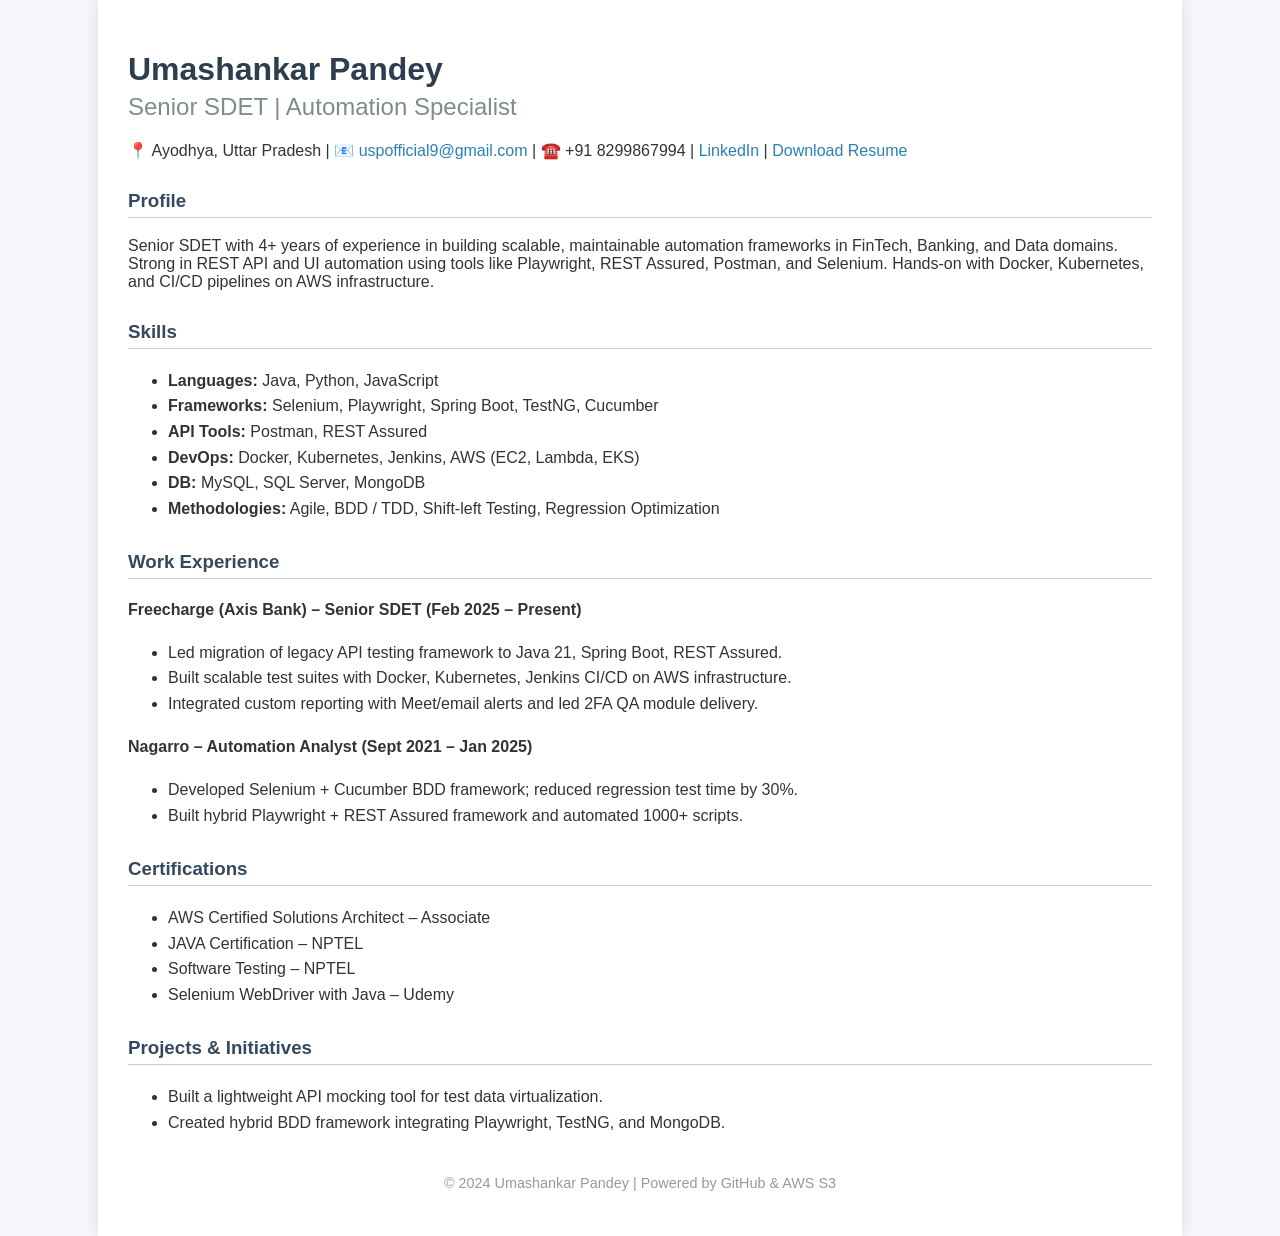
<file: index.html>
<!DOCTYPE html>
<html lang="en">
<head>
    <meta charset="UTF-8" />
    <meta name="viewport" content="width=device-width, initial-scale=1.0" />
    <title>Umashankar Pandey - Resume</title>
    <link rel="stylesheet" href="assets/style.css" />
</head>
<body>
    <div class="container">
        <header>
            <h1>Umashankar Pandey</h1>
            <h2>Senior SDET | Automation Specialist</h2>
            <p>
                📍 Ayodhya, Uttar Pradesh |
                📧 <a href="mailto:uspofficial9@gmail.com">uspofficial9@gmail.com</a> |
                ☎️ +91 8299867994 |
                <a href="https://www.linkedin.com/in/umashankar-pandey" target="_blank">LinkedIn</a> |
                <a href="docs/Umashankar_SDET_Resume_4+YOE.pdf" target="_blank">Download Resume</a>
            </p>
        </header>

        <section>
            <h3>Profile</h3>
            <p>
                Senior SDET with 4+ years of experience in building scalable, maintainable automation frameworks in FinTech,
                Banking, and Data domains. Strong in REST API and UI automation using tools like Playwright, REST Assured,
                Postman, and Selenium. Hands-on with Docker, Kubernetes, and CI/CD pipelines on AWS infrastructure.
            </p>
        </section>

        <section>
            <h3>Skills</h3>
            <ul>
                <li><strong>Languages:</strong> Java, Python, JavaScript</li>
                <li><strong>Frameworks:</strong> Selenium, Playwright, Spring Boot, TestNG, Cucumber</li>
                <li><strong>API Tools:</strong> Postman, REST Assured</li>
                <li><strong>DevOps:</strong> Docker, Kubernetes, Jenkins, AWS (EC2, Lambda, EKS)</li>
                <li><strong>DB:</strong> MySQL, SQL Server, MongoDB</li>
                <li><strong>Methodologies:</strong> Agile, BDD / TDD, Shift-left Testing, Regression Optimization</li>
            </ul>
        </section>

        <section>
            <h3>Work Experience</h3>
            <h4>Freecharge (Axis Bank) – Senior SDET (Feb 2025 – Present)</h4>
            <ul>
                <li>Led migration of legacy API testing framework to Java 21, Spring Boot, REST Assured.</li>
                <li>Built scalable test suites with Docker, Kubernetes, Jenkins CI/CD on AWS infrastructure.</li>
                <li>Integrated custom reporting with Meet/email alerts and led 2FA QA module delivery.</li>
            </ul>
            <h4>Nagarro – Automation Analyst (Sept 2021 – Jan 2025)</h4>
            <ul>
                <li>Developed Selenium + Cucumber BDD framework; reduced regression test time by 30%.</li>
                <li>Built hybrid Playwright + REST Assured framework and automated 1000+ scripts.</li>
            </ul>
        </section>

        <section>
            <h3>Certifications</h3>
            <ul>
                <li>AWS Certified Solutions Architect – Associate</li>
                <li>JAVA Certification – NPTEL</li>
                <li>Software Testing – NPTEL</li>
                <li>Selenium WebDriver with Java – Udemy</li>
            </ul>
        </section>

        <section>
            <h3>Projects & Initiatives</h3>
            <ul>
                <li>Built a lightweight API mocking tool for test data virtualization.</li>
                <li>Created hybrid BDD framework integrating Playwright, TestNG, and MongoDB.</li>
            </ul>
        </section>

        <footer>
            <p>© 2024 Umashankar Pandey | Powered by GitHub & AWS S3</p>
        </footer>
    </div>
</body>
</html>
</file>
<file: assets/style.css>
body {
    font-family: Arial, sans-serif;
    background-color: #f4f6f9;
    color: #333;
    margin: 0;
    padding: 0;
}

.container {
    width: 80%;
    margin: 0 auto;
    padding: 30px;
    background-color: #fff;
    box-shadow: 0 0 15px rgba(0, 0, 0, 0.1);
}

header h1 {
    margin-bottom: 5px;
    font-size: 2em;
    color: #2c3e50;
}

header h2 {
    margin-top: 0;
    font-weight: 300;
    color: #7f8c8d;
}

a {
    color: #2980b9;
    text-decoration: none;
}

section {
    margin-top: 30px;
}

section h3 {
    color: #34495e;
    border-bottom: 1px solid #ccc;
    padding-bottom: 5px;
}

ul {
    line-height: 1.6;
}

footer {
    text-align: center;
    margin-top: 40px;
    color: #999;
    font-size: 0.9em;
}
</file>
